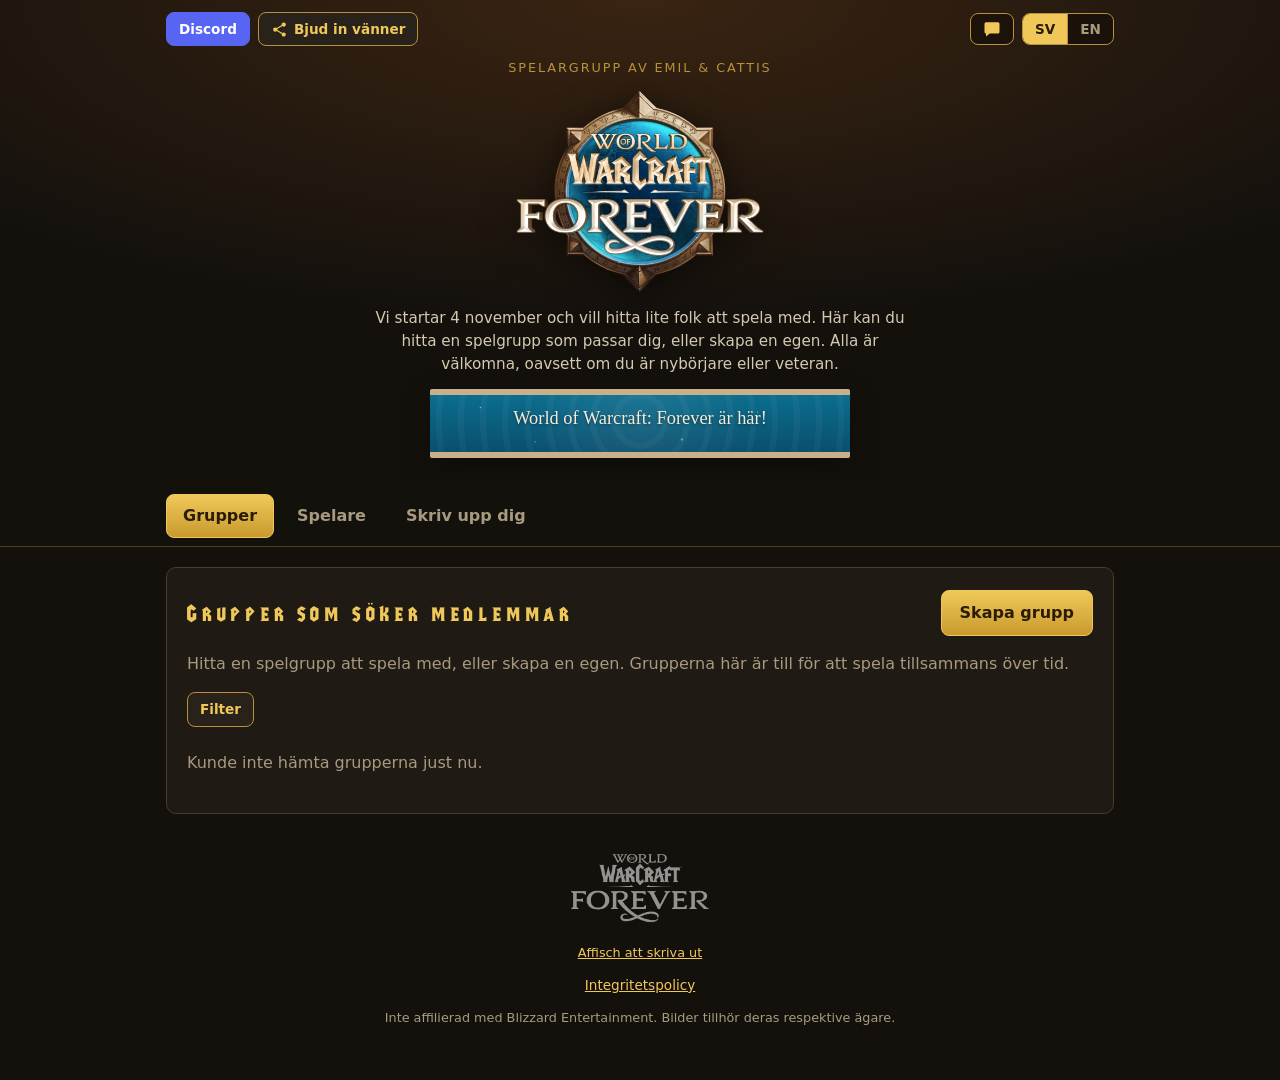
<file: index.html>
<!DOCTYPE html>
<html lang="sv">
<head>
  <meta charset="utf-8">
  <meta name="viewport" content="width=device-width, initial-scale=1">
  <meta http-equiv="Content-Security-Policy" content="default-src 'none'; script-src 'self' https://gc.zgo.at; style-src 'self' 'unsafe-inline'; img-src 'self' data: https://emil-leonardsson-wow.goatcounter.com; font-src 'self'; connect-src 'self' https://kpaolyovfybxedgaigvp.supabase.co https://emil-leonardsson-wow.goatcounter.com; base-uri 'none'; form-action 'self'">
  <title>WoW Forever, spela med oss</title>
  <meta name="description" content="Vi startar 4 november och vill hitta lite folk att spela WoW Forever med. Hitta en spelgrupp eller skapa en egen.">
  <meta name="robots" content="noindex">
  <meta name="theme-color" content="#14110d">
  <link rel="canonical" href="https://wowforever.party/">
  <meta property="og:type" content="website">
  <meta property="og:site_name" content="WoW Forever">
  <meta property="og:url" content="https://wowforever.party/">
  <meta property="og:locale" content="sv_SE">
  <meta property="og:title" content="WoW Forever, spela med oss">
  <meta property="og:description" content="Vi startar 4 november och vill hitta lite folk att spela med. Hitta en spelgrupp eller skapa en egen.">
  <meta property="og:image" content="https://wowforever.party/assets/og-image.jpg">
  <meta property="og:image:type" content="image/jpeg">
  <meta property="og:image:width" content="1200">
  <meta property="og:image:height" content="630">
  <meta property="og:image:alt" content="World of Warcraft Forever">
  <meta name="twitter:card" content="summary_large_image">
  <meta name="twitter:title" content="WoW Forever, spela med oss">
  <meta name="twitter:description" content="Vi startar 4 november och vill hitta lite folk att spela med.">
  <meta name="twitter:image" content="https://wowforever.party/assets/og-image.jpg">
  <link rel="icon" type="image/webp" href="assets/logo-color.webp">
  <link rel="preconnect" href="https://kpaolyovfybxedgaigvp.supabase.co" crossorigin>
  <link rel="stylesheet" href="style.css?v=38">
  <script data-goatcounter="https://emil-leonardsson-wow.goatcounter.com/count"
          async src="//gc.zgo.at/count.js"></script>
</head>
<body>
  <header class="hero">
    <div class="topbar wrap">
      <div class="top-actions">
        <a class="btn small discord" id="discordBtn" href="#" hidden target="_blank" rel="noopener" data-i18n="discordShort">Discord</a>
        <button type="button" class="btn small" id="shareBtn">
          <svg class="fb-icon" viewBox="0 0 24 24" width="17" height="17" aria-hidden="true"><path fill="currentColor" d="M18 16.08c-.76 0-1.44.3-1.96.77L8.91 12.7c.05-.23.09-.46.09-.7s-.04-.47-.09-.7l7.05-4.11c.54.5 1.25.81 2.04.81 1.66 0 3-1.34 3-3s-1.34-3-3-3-3 1.34-3 3c0 .24.04.47.09.7L8.04 9.81C7.5 9.31 6.79 9 6 9c-1.66 0-3 1.34-3 3s1.34 3 3 3c.79 0 1.5-.31 2.04-.81l7.12 4.16c-.05.21-.08.43-.08.65 0 1.61 1.31 2.92 2.92 2.92s2.92-1.31 2.92-2.92-1.31-2.92-2.92-2.92z"/></svg>
          <span data-i18n="shareBtn">Bjud in vänner</span>
        </button>
      </div>
      <div class="top-tools">
        <button type="button" class="btn small ghost fb-btn" id="fbOpen" data-i18n-aria="feedbackBtn" aria-label="Feedback" title="Feedback">
          <svg class="fb-icon" viewBox="0 0 24 24" width="18" height="18" aria-hidden="true"><path fill="currentColor" d="M4 3h16a2 2 0 0 1 2 2v11a2 2 0 0 1-2 2H9l-5 4v-4H4a2 2 0 0 1-2-2V5a2 2 0 0 1 2-2z"/></svg>
          <span class="badge" id="fbBadge" hidden></span>
        </button>
        <div class="lang" role="group" data-i18n-aria="langLabel" aria-label="Språk">
          <button type="button" data-lang="sv" aria-pressed="true">SV</button>
          <button type="button" data-lang="en" aria-pressed="false">EN</button>
        </div>
      </div>
    </div>

    <div class="wrap hero-body">
      <p class="eyebrow" data-i18n="eyebrow">Spelargrupp av Emil &amp; Cattis</p>
      <h1><img class="logo" src="assets/logo-color.webp" alt="World of Warcraft Forever" width="900" height="761"></h1>
      <p class="lead" data-i18n="lead">Vi startar 4 november och vill hitta lite folk att spela med. Här kan du hitta en spelgrupp som passar dig, eller skapa en egen. Alla är välkomna, oavsett om du är nybörjare eller veteran.</p>
      <section class="countdown" id="countdownBox" role="timer" aria-live="off">
        <p class="cd-title" id="cdTitle" hidden></p>
        <div class="cd-grid" id="cdGrid">
          <div class="cd-unit"><b id="cdD">--</b><span data-i18n="cdUnitD">Dagar</span></div>
          <i aria-hidden="true">:</i>
          <div class="cd-unit"><b id="cdH">--</b><span data-i18n="cdUnitH">Tim</span></div>
          <i aria-hidden="true">:</i>
          <div class="cd-unit"><b id="cdM">--</b><span data-i18n="cdUnitM">Min</span></div>
          <i aria-hidden="true">:</i>
          <div class="cd-unit"><b id="cdS">--</b><span data-i18n="cdUnitS">Sek</span></div>
        </div>
      </section>
    </div>
  </header>

  <nav class="tabs" role="tablist" id="tabs">
    <div class="wrap tabs-inner">
      <button type="button" role="tab" class="tab" data-tab-btn="grupper" data-i18n="tabGroups">Grupper</button>
      <button type="button" role="tab" class="tab" data-tab-btn="spelare" data-i18n="tabPlayers">Spelare</button>
      <button type="button" role="tab" class="tab" data-tab-btn="skriv-upp-dig" data-i18n="navSignup">Skriv upp dig</button>
      <button type="button" role="tab" class="tab" data-tab-btn="din-grupp" id="tabMine" hidden><span id="tabMineLabel"></span> <span class="badge-inline" id="myGroupBadge" hidden></span></button>
    </div>
  </nav>

  <main class="wrap">
    <div class="tabpanel" data-tab="grupper" role="tabpanel">
    <section id="groups" class="panel">
      <div class="panel-head">
        <h2 data-i18n="grpTitle">Grupper som söker medlemmar</h2>
        <button type="button" class="btn primary" data-act="new-group" data-i18n="grpCreate">Skapa grupp</button>
      </div>
      <p class="muted" data-i18n="grpIntro"></p>
      <div class="filter-bar">
        <button type="button" class="btn small" id="gFilterToggle" aria-expanded="false" aria-controls="gFilters"><span data-i18n="filterBtn">Filter</span> <span class="badge-inline" id="gFilterCount" hidden></span></button>
        <button type="button" class="linklike" id="gFilterClear" data-i18n="clearFilters" hidden>Rensa filter</button>
      </div>
      <div class="filters" id="gFilters" hidden>
        <label><span data-i18n="fFaction">Fraktion</span><select id="fgFaction"><option value="" data-i18n="all">Alla</option></select></label>
        <label><span data-i18n="fServer">Servertyp</span><select id="fgRuleset"><option value="" data-i18n="all">Alla</option></select></label>
        <label><span data-i18n="gfLanguage">Språk</span><select id="fgLang"><option value="" data-i18n="all">Alla</option></select></label>
        <label><span data-i18n="gfTone">Ton</span><select id="fgTone"><option value="" data-i18n="all">Alla</option></select></label>
        <label><span data-i18n="gfRole">Söker roll</span><select id="fgRole"><option value="" data-i18n="all">Alla</option></select></label>
        <label><span data-i18n="fClass">Klass</span><select id="fgClass"><option value="" data-i18n="all">Alla</option></select></label>
        <label><span data-i18n="fProf">Yrke</span><select id="fgProf"><option value="" data-i18n="all">Alla</option></select></label>
      </div>
      <div id="groupCards" class="gcards" aria-busy="true"><span class="sr-only" role="status" data-i18n="loading">Laddar…</span><div class="skel skel-card"></div><div class="skel skel-card"></div><div class="skel skel-card"></div></div>
      <p class="muted" id="groupsEmpty" hidden></p>
    </section>

    <section id="myApps" class="panel" hidden></section>
    </div>

    <div class="tabpanel" data-tab="spelare" role="tabpanel">
    <section id="summary" class="panel" aria-live="polite" aria-busy="true"><h2 data-i18n="sumTitle">Spelarna just nu</h2><div class="factions"><div class="skel skel-fsum"></div><div class="skel skel-fsum"></div></div></section>

    <section id="roster" class="panel">
      <h2 data-i18n="rosterTitle">Vilka är med</h2>
      <div class="filter-bar">
        <button type="button" class="btn small" id="rFilterToggle" aria-expanded="false" aria-controls="rFilters"><span data-i18n="filterBtn">Filter</span> <span class="badge-inline" id="rFilterCount" hidden></span></button>
        <button type="button" class="linklike" id="rFilterClear" data-i18n="clearFilters" hidden>Rensa filter</button>
      </div>
      <div class="filters" id="rFilters" hidden>
        <label><span data-i18n="fFaction">Fraktion</span>
          <select id="fFaction"><option value="" data-i18n="all">Alla</option><option>Alliance</option><option>Horde</option></select>
        </label>
        <label><span data-i18n="fClass">Klass</span> <select id="fClass"><option value="" data-i18n="all">Alla</option></select></label>
        <label><span data-i18n="fProf">Yrke</span> <select id="fProf"><option value="" data-i18n="all">Alla</option></select></label>
        <label><span data-i18n="fServer">Servertyp</span> <select id="fRuleset"><option value="" data-i18n="all">Alla</option></select></label>
        <label><span data-i18n="fGroup">Grupp</span> <select id="fGroup"><option value="" data-i18n="all">Alla</option></select></label>
      </div>
      <div id="cards" class="cards" aria-busy="true"><span class="sr-only" role="status" data-i18n="loading">Laddar…</span><div class="skel skel-roster"></div><div class="skel skel-roster"></div><div class="skel skel-roster"></div><div class="skel skel-roster"></div></div>
      <p class="muted" id="rosterEmpty" hidden></p>
    </section>
    </div>

    <div class="tabpanel" data-tab="skriv-upp-dig" role="tabpanel">
    <section id="anmalan" class="panel">
      <h2 id="formTitle" data-i18n="formTitle">Skriv upp dig</h2>
      <p class="muted" id="formIntro" data-i18n="formIntro">Ingen inloggning. Fyll i dina karaktärer så syns du i listan. Efteråt får du en privat länk för att ändra dem.</p>

      <div id="editBanner" class="notice" hidden data-i18n="editBanner"></div>

      <form id="regForm" novalidate>
        <div class="field-row">
          <label class="field">
            <span data-i18n="displayName">Ditt namn eller smeknamn</span>
            <input id="displayName" maxlength="40" autocomplete="nickname" required>
          </label>
          <label class="field">
            <span><span data-i18n="contact">Hur når vi dig?</span> <em data-i18n="contactNote">(valfritt, syns bara för oss)</em></span>
            <input id="contact" maxlength="120" data-i18n-ph="contactPh" placeholder="Discord, telefon eller mail">
          </label>
        </div>

        <input class="hp" id="website" name="website" tabindex="-1" autocomplete="off" aria-hidden="true">

        <div id="charEditors"></div>

        <button type="button" class="btn" id="addChar" data-i18n="addChar">+ Lägg till en till karaktär</button>

        <p class="error" id="formError" role="alert" hidden></p>

        <div class="actions">
          <button type="submit" class="btn primary" id="submitBtn" data-i18n="submit">Skicka in</button>
          <button type="button" class="btn danger" id="deleteBtn" hidden data-i18n="deleteMine">Ta bort min registrering</button>
        </div>
        <p class="muted small priv-note" data-i18n-html="privNote"></p>
      </form>

      <div id="success" class="notice success" hidden></div>
    </section>
    </div>

    <div class="tabpanel" data-tab="din-grupp" role="tabpanel">
    <section id="groupForm" class="panel" hidden></section>
    </div>
  </main>

  <footer class="wrap foot">
    <img class="foot-logo" src="assets/logo-white.webp" alt="" width="1000" height="563">
    <p><a class="footlink" href="qr.html" data-i18n="footPoster">Affisch att skriva ut</a></p>
    <p><button type="button" class="linklike footlink" id="privOpen" data-i18n="privLink">Integritetspolicy</button></p>
    <p data-i18n="footer">Inte affilierad med Blizzard Entertainment. Bilder tillhör deras respektive ägare.</p>
  </footer>

  <dialog id="privDialog" class="overlay" aria-labelledby="privTitle">
    <h2 id="privTitle" data-i18n="privTitle">Integritetspolicy</h2>
    <div class="priv" data-i18n-html="privBody"></div>
    <div class="actions"><button type="button" class="btn" id="privClose" data-i18n="close">Stäng</button></div>
  </dialog>

  <dialog id="fbDialog" class="overlay" aria-labelledby="fbTitle">
    <form id="fbForm" method="dialog" novalidate>
      <h2 id="fbTitle" data-i18n="fbTitle">Feedback</h2>
      <p class="muted" data-i18n="fbIntro">Något som är fel eller saknas? Skriv till oss.</p>
      <div id="fbFields">
        <label class="field">
          <span data-i18n="fbMessage">Ditt meddelande</span>
          <textarea id="fbMessage" rows="5" maxlength="2000" required></textarea>
        </label>
        <label class="field">
          <span><span data-i18n="fbContact">Vill du ha svar? Lämna kontaktuppgift</span> <em data-i18n="fbContactNote">(valfritt)</em></span>
          <input id="fbContactInput" maxlength="120">
        </label>
        <input class="hp" id="fbWebsite" tabindex="-1" autocomplete="off" aria-hidden="true">
      </div>
      <p class="error" id="fbError" role="alert" hidden></p>
      <div class="notice success" id="fbDone" hidden></div>
      <div class="actions">
        <button type="submit" class="btn primary" id="fbSend" data-i18n="fbSend">Skicka</button>
        <button type="button" class="btn" id="fbCancel" data-i18n="fbCancel">Avbryt</button>
      </div>
      <p class="muted small priv-note" data-i18n-html="privNote"></p>
    </form>
  </dialog>

  <dialog id="applyDialog" class="overlay" aria-labelledby="applyTitle">
    <form id="applyForm" novalidate>
      <h2 id="applyTitle"></h2>
      <div id="applyBody"></div>
    </form>
  </dialog>

  <dialog id="reportDialog" class="overlay" aria-labelledby="reportTitle">
    <form id="reportForm" novalidate>
      <h2 id="reportTitle" data-i18n="reportTitle">Rapportera gruppen</h2>
      <p class="muted" data-i18n="reportIntro"></p>
      <div id="reportFields">
        <label class="field"><textarea id="reportReason" rows="4" maxlength="1000"></textarea></label>
      </div>
      <p class="error" id="reportError" role="alert" hidden></p>
      <div class="notice success" id="reportDone" hidden></div>
      <div class="actions">
        <button type="submit" class="btn primary" id="reportSend" data-i18n="reportSend">Skicka rapport</button>
        <button type="button" class="btn" id="reportCancel" data-i18n="fbCancel">Avbryt</button>
      </div>
    </form>
  </dialog>

  <script src="i18n.js?v=24"></script>
  <script src="data.js?v=7"></script>
  <script src="tabs.js?v=1"></script>
  <script src="tips.js?v=1"></script>
  <script src="app.js?v=30"></script>
  <script src="groups.js?v=14"></script>
</body>
</html>
</file>
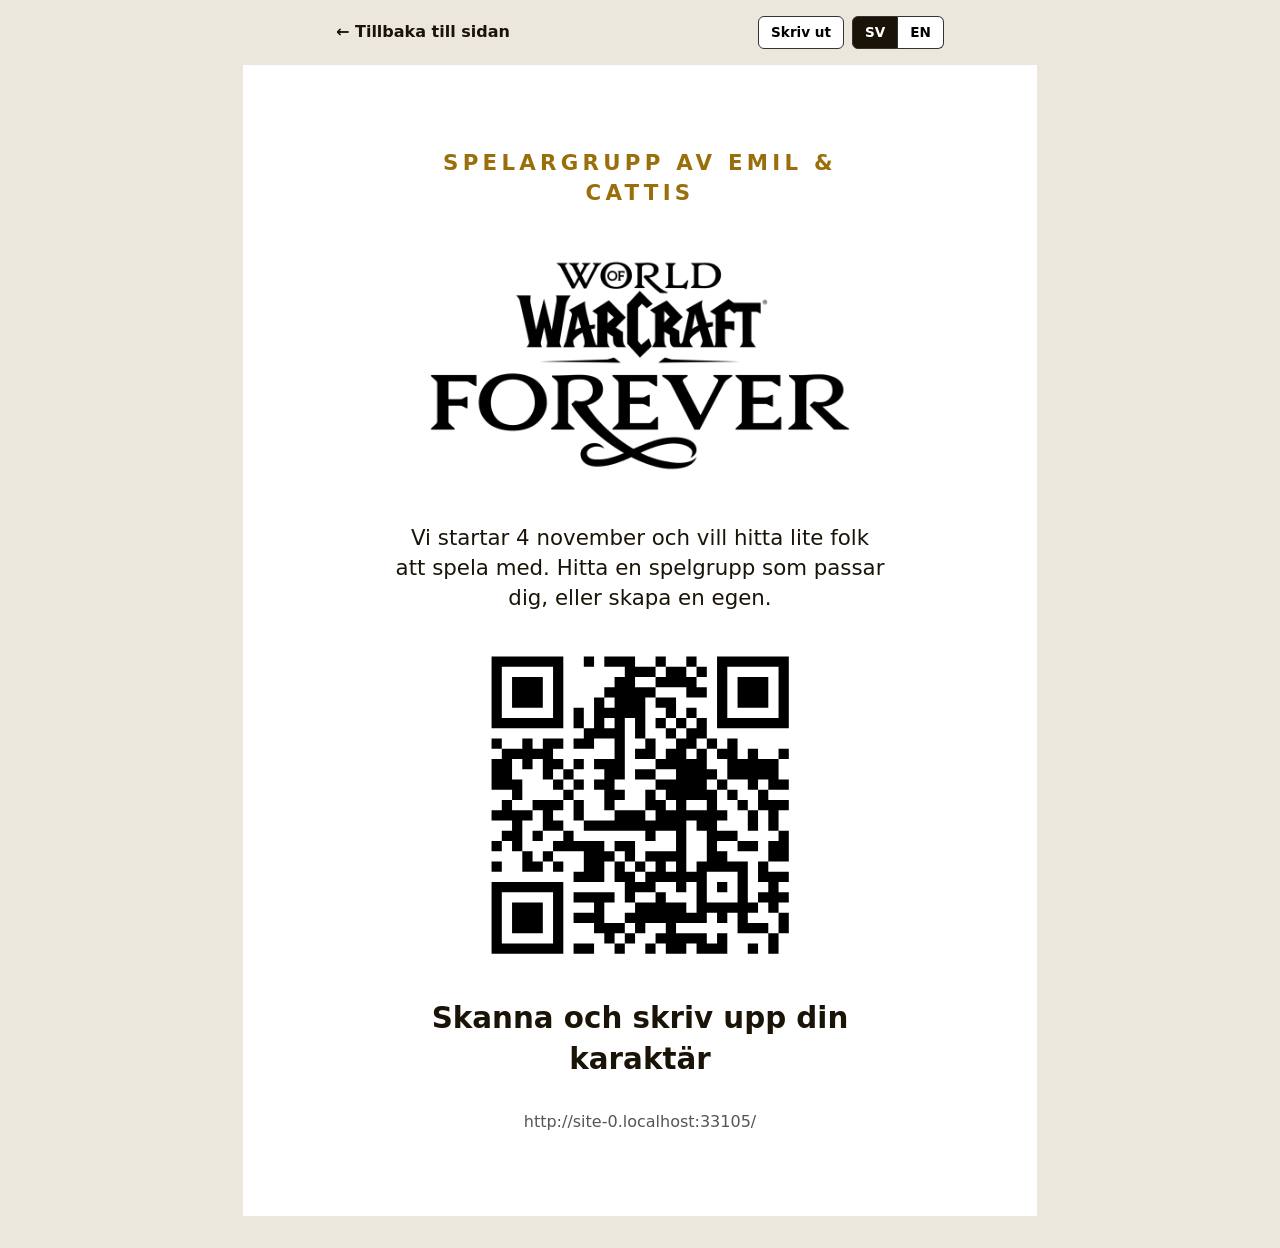
<file: qr.html>
<!DOCTYPE html>
<html lang="sv" data-title-key="qrDocTitle">
<head>
  <meta charset="utf-8">
  <meta name="viewport" content="width=device-width, initial-scale=1">
  <meta http-equiv="Content-Security-Policy" content="default-src 'none'; script-src 'self' https://gc.zgo.at; style-src 'self' 'unsafe-inline'; img-src 'self' data: https://emil-leonardsson-wow.goatcounter.com; font-src 'self'; connect-src 'self' https://kpaolyovfybxedgaigvp.supabase.co https://emil-leonardsson-wow.goatcounter.com; base-uri 'none'; form-action 'self'">
  <title>Dela WoW Forever-gruppen</title>
  <meta name="robots" content="noindex">
  <!-- Affischen ska alltid vara ljus och läsbar: stäng av automatiskt mörkt läge (Chrome/Samsung/Dark Reader). -->
  <meta name="color-scheme" content="only light">
  <meta name="darkreader-lock">
  <link rel="icon" type="image/webp" href="assets/logo-color.webp">
  <script data-goatcounter="https://emil-leonardsson-wow.goatcounter.com/count"
          async src="//gc.zgo.at/count.js"></script>
  <style>
    :root { --gold: #9a6f0b; color-scheme: only light; }
    * { box-sizing: border-box; }
    body { margin: 0; font: 16px/1.4 system-ui, "Segoe UI", sans-serif; background: #ece7dc; color: #1a1408; }
    .tools { max-width: 640px; margin: 0 auto; padding: 16px; display: flex; gap: 8px; flex-wrap: wrap; align-items: end; }
    .tools .row { display: flex; width: 100%; justify-content: space-between; align-items: center; gap: 8px; }
    .tools a.back { color: #1a1408; font-weight: 600; text-decoration: none; }
    .tools label { flex: 1 1 320px; display: flex; flex-direction: column; gap: 4px; font-size: .9rem; }
    .tools input { padding: 10px; font: inherit; border: 1px solid #999; border-radius: 6px; background: #fff; }
    .tools button, .lang button { padding: 10px 16px; font: inherit; font-weight: 600; cursor: pointer; border: 1px solid #333; border-radius: 6px; background: #fff; }
    .right { display: flex; align-items: center; gap: 8px; }
    .tools .printbtn { padding: 6px 12px; font-size: .85rem; }
    .lang { display: inline-flex; }
    .lang button { padding: 6px 12px; border-radius: 0; font-size: .85rem; }
    .lang button:first-child { border-radius: 6px 0 0 6px; }
    .lang button:last-child { border-radius: 0 6px 6px 0; border-left: 0; }
    .lang button[aria-pressed="true"] { background: #1a1408; color: #fff; }
    [hidden] { display: none !important; }
    .poster {
      width: 210mm; min-height: 297mm; max-width: 100%; margin: 0 auto 32px; background: #fff;
      padding: 22mm 18mm; text-align: center; display: flex; flex-direction: column; align-items: center; justify-content: center; gap: 8mm;
    }
    .poster .eyebrow { letter-spacing: .2em; text-transform: uppercase; color: var(--gold); font-weight: 700; margin: 0; }
    .poster .logo { width: 120mm; max-width: 100%; height: auto; }
    .poster p { margin: 0; font-size: 16pt; max-width: 130mm; }
    #qr { background: #fff; padding: 3mm; border-radius: 3mm; line-height: 0; }
    #qr svg { width: 80mm; height: 80mm; display: block; forced-color-adjust: none; filter: none; }
    .cta { font-size: 22pt !important; font-weight: 700; }
    .url { font-size: 12pt !important; color: #555; word-break: break-all; }
    @media (max-width: 700px) { .poster { padding: 16px; min-height: 0; } .cta { font-size: 18pt !important; } }
    @media print {
      html, body { margin: 0; padding: 0; background: #fff; height: auto; }
      .tools { display: none !important; }
      /* Exakt A4 (297 mm) minus en liten marginal, så att inget spiller över på en andra sida. */
      .poster { margin: 0; width: 210mm; height: 296mm; min-height: 0; max-width: none; padding: 18mm 16mm; overflow: hidden; break-after: avoid; page-break-after: avoid; break-inside: avoid; }
      @page { size: A4; margin: 0; }
    }
  </style>
</head>
<body>
  <div class="tools">
    <div class="row">
      <a class="back" href="./" data-i18n="qrBack">← Tillbaka till sidan</a>
      <div class="right">
        <button type="button" id="print" class="printbtn" data-i18n="qrPrint">Skriv ut</button>
        <div class="lang" role="group" data-i18n-aria="langLabel" aria-label="Språk">
          <button type="button" data-lang="sv" aria-pressed="true">SV</button>
          <button type="button" data-lang="en" aria-pressed="false">EN</button>
        </div>
      </div>
    </div>
  </div>

  <main class="poster">
    <p class="eyebrow" data-i18n="eyebrow">Spelargrupp av Emil &amp; Cattis</p>
    <img class="logo" src="assets/logo-black.webp" alt="World of Warcraft Forever" width="1000" height="563">
    <p data-i18n="qrPitch">Vi startar 4 november och vill hitta lite folk att spela med. Hitta en spelgrupp som passar dig, eller skapa en egen.</p>
    <div id="qr" role="img" aria-label="QR"></div>
    <p class="cta" data-i18n="qrCta">Skanna och skriv upp din karaktär</p>
    <p class="url" id="urlText"></p>
  </main>

  <script src="i18n.js?v=24"></script>
  <script src="assets/qrcode.js"></script>
  <script src="qr.js"></script>
</body>
</html>
</file>
<file: style.css>
:root {
  --bg: #14110d;
  --panel: #1f1a13;
  --panel-2: #29221a;
  --line: #4a3d28;
  --text: #ece3d0;
  --muted: #a89a7e;
  --gold: #f0c85a;
  --gold-dim: #b8923a;
  --alliance: #3b6fd4;
  --horde: #c0392b;
  --danger: #d0574a;
  --ok: #58b36a;
  --radius: 10px;
}

* { box-sizing: border-box; }
html { scroll-behavior: smooth; }
@font-face {
  font-family: "Warcraft";
  src: url("assets/fonts/warcraft-sv.otf") format("opentype");
  font-display: swap;
}

body {
  margin: 0;
  background: var(--bg);
  color: var(--text);
  font: 16px/1.5 system-ui, -apple-system, "Segoe UI", Roboto, sans-serif;
}

.wrap { width: 100%; max-width: 980px; margin: 0 auto; padding: 0 16px; }

.hero { position: relative; padding: 0 0 18px; text-align: center; background: radial-gradient(900px 320px at 50% 0, #3a2412 0%, var(--bg) 100%); }
.eyebrow { color: var(--gold-dim); text-transform: uppercase; letter-spacing: .15em; font-size: .8rem; margin: 0 0 6px; }
h1, h2, h3, h4, legend { font-family: "Warcraft", Georgia, "Times New Roman", serif; font-weight: 400; letter-spacing: .03em; }
h1 { margin: 0; line-height: 1; }
.logo { display: block; width: min(250px, 62vw); height: auto; margin: 8px auto 4px; filter: drop-shadow(0 6px 18px rgba(0,0,0,.55)); }
.lead { max-width: 560px; margin: 16px auto 20px; color: #d4c9b1; }

.chips { display: flex; flex-wrap: wrap; justify-content: center; gap: 10px; margin-bottom: 20px; }
.chip { padding: 6px 14px; border: 1px solid var(--line); border-radius: 999px; background: var(--panel); font-size: .9rem; color: var(--gold); }

.btn {
  display: inline-block; cursor: pointer; text-decoration: none;
  padding: 10px 18px; border-radius: 8px; border: 1px solid var(--gold-dim);
  background: var(--panel-2); color: var(--gold); font: inherit; font-weight: 600;
}
.btn:hover { background: #352b1e; }
.btn.primary { background: linear-gradient(#f0c85a, #c99a2e); color: #2a1c05; border-color: #f0c85a; }
.btn.primary:hover { filter: brightness(1.08); background: linear-gradient(#f0c85a, #c99a2e); }
.btn.discord { background: #5865f2; border-color: #5865f2; color: #fff; }
.btn.danger { border-color: var(--danger); color: var(--danger); background: transparent; }
.btn.small { padding: 6px 12px; font-size: .85rem; }
.btn:disabled { opacity: .6; cursor: default; }
.btn[hidden], [hidden] { display: none !important; }

.panel { background: var(--panel); border: 1px solid var(--line); border-radius: var(--radius); padding: 22px 20px; margin: 20px 0; }
h2 { margin: 0 0 8px; color: var(--gold); font-size: 1.7rem; }
.muted { color: var(--muted); }
.small { font-size: .85rem; }

.field { display: flex; flex-direction: column; gap: 4px; margin-bottom: 14px; flex: 1 1 200px; }
.field span { font-size: .9rem; color: #d4c9b1; }
.field em, .group-label em { color: var(--muted); font-style: normal; font-size: .8rem; }
.field-row { display: flex; flex-wrap: wrap; gap: 0 14px; }
input, select {
  width: 100%; padding: 10px 12px; font: inherit; color: var(--text);
  background: #120f0a; border: 1px solid var(--line); border-radius: 8px;
}
input:focus, select:focus, button:focus-visible { outline: 2px solid var(--gold); outline-offset: 1px; }
.hp { position: absolute; left: -9999px; width: 1px; height: 1px; opacity: 0; }

fieldset.char { border: 1px solid var(--line); border-radius: var(--radius); padding: 14px 14px 16px; margin: 0 0 16px; background: var(--panel-2); min-width: 0; }
legend { color: var(--gold); padding: 0 8px; font-size: 1.05rem; }
.group-label { margin: 6px 0 8px; font-size: .9rem; color: #d4c9b1; font-weight: 600; }

.picks { display: flex; flex-wrap: wrap; gap: 8px; }
.pick {
  display: flex; flex-direction: column; align-items: center; gap: 4px;
  padding: 6px 4px; min-width: 64px; border-radius: 8px; cursor: pointer;
  background: rgba(0,0,0,.25); border: 2px solid transparent; color: var(--text); font: inherit; font-size: .75rem;
}
.pick:hover:not(:disabled) { border-color: var(--gold-dim); }
.pick.on { border-color: var(--gold); background: rgba(240,200,90,.12); }
.pick:disabled { opacity: .28; cursor: not-allowed; }
.picks.classes, .picks.rulesets { display: grid; gap: 6px; }
.picks.classes { grid-template-columns: repeat(9, minmax(0, 52px)); }
.picks.rulesets { grid-template-columns: repeat(4, minmax(0, 68px)); gap: 10px; }
.opt { display: flex; flex-direction: column; justify-content: flex-end; gap: 4px; min-width: 0; }
.opt .lbl { text-align: center; font-size: .78rem; line-height: 1.15; color: #d4c9b1; }
.opt .lbl small { display: block; font-size: .62rem; color: var(--muted); }
.opt.off .lbl { opacity: .45; }
.opt .pick { width: 100%; aspect-ratio: 1; min-width: 0; padding: 0; overflow: hidden; }
.picks.classes, .picks.rulesets { margin-bottom: 14px; }
.opt .pick .sprite { width: 100%; height: 100%; max-width: none; aspect-ratio: auto; }

.sprite { display: inline-block; flex: none; background-repeat: no-repeat; border-radius: 6px; border: 1px solid rgba(0,0,0,.6); }
.sprite.ph { background: #000; }
.sprite.inline { vertical-align: middle; border-radius: 4px; }

.secondary { display: flex; flex-wrap: wrap; gap: 14px; margin-bottom: 12px; }
.tick { display: flex; gap: 6px; align-items: center; font-size: .9rem; }
.tick input { width: auto; }

.actions { display: flex; flex-wrap: wrap; gap: 10px; margin-top: 16px; }
.error { color: var(--danger); font-weight: 600; margin: 14px 0 0; }
.notice { padding: 12px 14px; border-radius: 8px; border: 1px solid var(--gold-dim); background: rgba(240,200,90,.08); margin: 12px 0; }
.notice.success { border-color: var(--ok); background: rgba(88,179,106,.1); }
.linkbox { display: flex; gap: 8px; margin: 8px 0; }

.filters { display: flex; flex-wrap: wrap; gap: 10px 14px; margin: 12px 0 16px; }
.filters label { display: flex; flex-direction: column; gap: 4px; font-size: .85rem; color: #d4c9b1; flex: 1 1 130px; }

.cards { display: grid; grid-template-columns: repeat(auto-fill, minmax(280px, 1fr)); gap: 12px; }
.card { display: flex; gap: 12px; padding: 12px; border-radius: var(--radius); background: var(--panel-2); border: 1px solid var(--line); border-left-width: 4px; }
.card.alliance { border-left-color: var(--alliance); }
.card.horde { border-left-color: var(--horde); }
.card .portrait { border-radius: 8px; }
.card h3 { margin: 0; font-size: 1.1rem; color: var(--gold); }
.card p { margin: 2px 0; }
.card .sub { font-size: .9rem; }
.card .owner { font-size: .8rem; color: var(--muted); }
.tag { display: inline-block; padding: 1px 8px; margin: 2px 4px 2px 0; border-radius: 999px; background: #120f0a; border: 1px solid var(--line); font-size: .78rem; }
.tag.dim { color: var(--muted); }
.tag.warn { border-color: var(--danger); color: var(--danger); }

.classcount { display: grid; grid-template-columns: repeat(auto-fill, minmax(84px, 1fr)); gap: 8px; margin: 12px 0; }
.cc { display: grid; grid-template-columns: auto 1fr; grid-template-rows: auto auto; column-gap: 8px; align-items: center; padding: 6px 8px; background: var(--panel-2); border: 1px solid var(--line); border-radius: 8px; }
.cc .sprite { grid-row: span 2; }
.cc b { color: var(--gold); font-size: 1.05rem; line-height: 1; }
.cc span:last-child { font-size: .7rem; color: var(--muted); }
.cc.zero { opacity: .45; }

.foot { text-align: center; color: var(--muted); font-size: .8rem; padding: 12px 16px 40px; }

@media (max-width: 560px) {
  fieldset.char { padding: 12px 8px 14px; }
  .picks.classes { gap: 3px; }
  .picks.classes .opt .lbl { display: none; }
  .picks.rulesets { gap: 6px; }
  .picks.rulesets .lbl { font-size: .68rem; }
  .panel { padding: 18px 14px; }
}
.picked { color: var(--gold); }

.factions { display: grid; grid-template-columns: 1fr 1fr; gap: 14px; margin-top: 12px; }
.fsum { border-radius: var(--radius); padding: 12px; min-width: 0; }
.fsum h3 { margin: 0 0 4px; font-size: 1.3rem; letter-spacing: .06em; }
.fsum.alliance { background: linear-gradient(#152444, #101a30); border: 1px solid #2c4a8a; }
.fsum.alliance h3 { color: #8fb1f2; }
.fsum.horde { background: linear-gradient(#3d1613, #2a0f0d); border: 1px solid #7d2a22; }
.fsum.horde h3 { color: #ee8a7d; }
.fsum .classcount { grid-template-columns: repeat(auto-fill, minmax(96px, 1fr)); }
.fsum .cc { background: rgba(0,0,0,.25); }
@media (max-width: 700px) {
  .factions { grid-template-columns: 1fr; }
}

.profcount { display: grid; grid-template-columns: repeat(auto-fill, minmax(140px, 1fr)); gap: 8px; margin: 10px 0; }
.pc { display: flex; align-items: center; gap: 8px; padding: 6px 10px; background: rgba(0,0,0,.25); border: 1px solid var(--line); border-radius: 8px; min-width: 0; }
.pc b { color: var(--gold); font-size: 1.05rem; line-height: 1; }
.pc span { font-size: .75rem; color: #d4c9b1; overflow: hidden; text-overflow: ellipsis; white-space: nowrap; }
.pc.zero { opacity: .45; }
.profcount.sec .pc { background: transparent; }

.topbar { display: flex; flex-wrap: wrap; align-items: center; justify-content: space-between; gap: 8px 10px; padding-top: 12px; padding-bottom: 4px; }
.top-actions, .top-tools { display: flex; align-items: center; gap: 8px; }
.top-actions .btn { display: inline-flex; align-items: center; gap: 6px; }
.footlink { color: var(--gold); }
.hero-body { padding-top: 8px; }
.btn.ghost { background: rgba(0,0,0,.35); }
.lang { display: inline-flex; border: 1px solid var(--gold-dim); border-radius: 8px; overflow: hidden; }
.lang button { padding: 5px 12px; font: inherit; font-size: .85rem; font-weight: 700; cursor: pointer; border: 0; background: rgba(0,0,0,.35); color: var(--muted); }
.lang button + button { border-left: 1px solid var(--gold-dim); }
.lang button[aria-pressed="true"] { background: var(--gold); color: #2a1c05; }

.race-group { border-radius: 8px; padding: 8px 10px 4px; margin-bottom: 10px; }
.race-group h4 { margin: 0 0 6px; font-size: 1rem; letter-spacing: .08em; }
.race-group.alliance { background: linear-gradient(#152444, #101a30); border: 1px solid #2c4a8a; }
.race-group.alliance h4 { color: #8fb1f2; }
.race-group.horde { background: linear-gradient(#3d1613, #2a0f0d); border: 1px solid #7d2a22; }
.race-group.horde h4 { color: #ee8a7d; }
.picks.races-row { display: grid; grid-template-columns: repeat(5, minmax(0, 76px)); gap: 10px; margin-bottom: 8px; }
.picks.genders { display: grid; grid-template-columns: repeat(2, minmax(0, 46px)); gap: 10px; margin-bottom: 14px; }
@media (max-width: 560px) {
  .picks.races-row { gap: 6px; }
  .race-group { padding: 8px 6px 2px; }
  .opt .lbl { font-size: .68rem; }
}

textarea { width: 100%; padding: 10px 12px; font: inherit; color: var(--text); background: #120f0a; border: 1px solid var(--line); border-radius: 8px; resize: vertical; }
textarea:focus { outline: 2px solid var(--gold); outline-offset: 1px; }
dialog.overlay { width: min(520px, calc(100vw - 32px)); padding: 22px 20px; border: 1px solid var(--gold-dim); border-radius: var(--radius); background: var(--panel); color: var(--text); box-shadow: 0 20px 60px rgba(0,0,0,.6); }
dialog.overlay::backdrop { background: rgba(0,0,0,.65); }

.foot-logo { display: block; width: 150px; height: auto; margin: 0 auto 10px; opacity: .55; }

.fb-btn { position: relative; display: inline-flex; align-items: center; gap: 6px; }
.fb-icon { flex: none; }
.badge { position: absolute; top: -10px; right: -10px; min-width: 22px; height: 22px; padding: 0 5px; display: flex; align-items: center; justify-content: center; border-radius: 999px; background: var(--danger); color: #fff; font-size: .72rem; font-weight: 700; line-height: 1; border: 2px solid var(--bg); box-sizing: border-box; }
.tag .sprite.inline { width: 16px; height: 16px; vertical-align: -3px; }


.race-groups { display: grid; grid-template-columns: 1fr 1fr; gap: 10px; margin-bottom: 10px; }
.race-groups .race-group { margin-bottom: 0; min-width: 0; }
@media (max-width: 760px) {
  .race-groups { grid-template-columns: 1fr; }
}

/* ---------- Spelgrupper ---------- */
.panel-head { display: flex; flex-wrap: wrap; align-items: center; justify-content: space-between; gap: 10px; }
.panel-head h2 { margin: 0; }
.gcards { display: grid; grid-template-columns: repeat(auto-fill, minmax(300px, 1fr)); gap: 12px; }
.gcard { display: flex; flex-direction: column; gap: 8px; padding: 14px; border-radius: var(--radius); background: var(--panel-2); border: 1px solid var(--line); border-top-width: 4px; }
.gcard.alliance { border-top-color: var(--alliance); }
.gcard.horde { border-top-color: var(--horde); }
.gcard.any { border-top-color: var(--gold-dim); }
.gcard header { display: flex; align-items: flex-start; justify-content: space-between; gap: 8px; }
.gcard h3 { margin: 0; font-size: 1.15rem; color: var(--gold); }
.fchip { flex: none; padding: 1px 10px; border-radius: 999px; font-size: .75rem; border: 1px solid var(--line); }
.fchip.alliance { border-color: #2c4a8a; color: #8fb1f2; background: #101a30; }
.fchip.horde { border-color: #7d2a22; color: #ee8a7d; background: #2a0f0d; }
.fchip.any { color: var(--gold); }
.gcard p { margin: 0; }
.gmeta .tag { margin: 0 4px 4px 0; }
.gplay { font-size: .85rem; color: var(--muted); }
.gdesc { white-space: pre-line; overflow-wrap: anywhere; font-size: .92rem; color: #d4c9b1; }
.glooking { display: flex; flex-wrap: wrap; align-items: center; gap: 6px; font-size: .9rem; }
.glooking b { color: var(--muted); font-weight: 600; margin-right: 2px; }
.lk .sprite { vertical-align: middle; }
.gcard footer { display: flex; align-items: center; justify-content: space-between; gap: 8px; margin-top: auto; padding-top: 4px; }
.linklike { background: none; border: 0; padding: 0; color: var(--muted); font: inherit; font-size: .8rem; text-decoration: underline; cursor: pointer; }
.linklike:hover { color: var(--danger); }

.seg { display: inline-flex; flex-wrap: wrap; border: 1px solid var(--gold-dim); border-radius: 8px; overflow: hidden; align-self: flex-start; margin-bottom: 12px; }
.field .seg { margin-bottom: 0; }
.seg button { padding: 8px 14px; font: inherit; font-size: .9rem; cursor: pointer; border: 0; background: #120f0a; color: var(--muted); }
.seg button + button { border-left: 1px solid var(--gold-dim); }
.seg button[aria-pressed="true"] { background: var(--gold); color: #2a1c05; font-weight: 700; }
.chipbtn { padding: 6px 14px; border-radius: 999px; font: inherit; font-size: .9rem; cursor: pointer; border: 1px solid var(--line); background: #120f0a; color: var(--text); }
.chipbtn[aria-pressed="true"] { border-color: var(--gold); background: rgba(240,200,90,.15); color: var(--gold); }
.field.narrow { flex: 0 1 130px; }

.badge-inline { display: inline-flex; align-items: center; justify-content: center; min-width: 22px; height: 22px; padding: 0 6px; border-radius: 999px; background: var(--danger); color: #fff; font-size: .75rem; font-weight: 700; line-height: 1; }

.reqs { margin: 12px 0 18px; }
.reqs h3 { margin: 0 0 8px; color: var(--gold); }
.req { padding: 12px; margin-bottom: 10px; border-radius: var(--radius); background: var(--panel-2); border: 1px solid var(--line); }
.req.pending { border-color: var(--gold-dim); }
.req.declined { opacity: .6; }
.req header { display: flex; align-items: center; justify-content: space-between; gap: 8px; margin-bottom: 6px; }
.reqchars { list-style: none; margin: 0 0 6px; padding: 0; display: grid; gap: 6px; }
.reqchars li { display: flex; align-items: center; gap: 8px; font-size: .9rem; }
.reqcontact { margin: 6px 0; padding: 6px 10px; border-radius: 6px; background: rgba(88,179,106,.12); border: 1px solid var(--ok); }
.req .actions { margin-top: 8px; }

.apchars { display: grid; gap: 6px; margin-bottom: 12px; }
.apchar { padding: 6px 8px; border: 1px solid var(--line); border-radius: 8px; background: var(--panel-2); }
.apchar.off { opacity: .5; }
.apchar em { font-style: normal; color: var(--muted); font-size: .8rem; }
#applyDialog, #reportDialog { max-height: calc(100vh - 32px); overflow: auto; }

/* ---------- Flikar ---------- */
.hero .lead { margin: 10px auto 14px; font-size: .95rem; }
.hero .chips { margin-bottom: 8px; }
.tabs { position: sticky; top: 0; z-index: 20; background: rgba(20,17,13,.94); backdrop-filter: blur(6px); border-bottom: 1px solid var(--line); }
.tabs-inner { display: flex; gap: 6px; padding-top: 8px; padding-bottom: 8px; overflow-x: auto; scrollbar-width: none; }
.tabs-inner::-webkit-scrollbar { display: none; }
.tab { flex: none; display: inline-flex; align-items: center; gap: 6px; padding: 9px 16px; border-radius: 8px; border: 1px solid transparent; background: transparent; color: var(--muted); font: inherit; font-weight: 600; cursor: pointer; white-space: nowrap; }
.tab:hover { color: var(--text); background: rgba(255,255,255,.05); }
.tab.active { color: #2a1c05; background: linear-gradient(#f0c85a, #c99a2e); border-color: #f0c85a; }
.tab[hidden] { display: none; }
.tab .badge-inline { box-shadow: 0 0 0 2px rgba(20,17,13,.9); }
.tabpanel { display: none; }
.tabpanel.active { display: block; }

.filter-bar { margin: 12px 0 8px; }

/* ---------- Medlemmar ---------- */
.gmembers { font-size: .9rem; }
.gmembers summary { cursor: pointer; color: var(--muted); font-weight: 600; margin-bottom: 4px; }
.gmembers ul, .mlist { list-style: none; margin: 4px 0 0; padding: 0; display: grid; gap: 6px; }
.gmembers li { display: flex; flex-wrap: wrap; align-items: center; gap: 4px 10px; }
.mchar { display: inline-flex; align-items: center; gap: 4px; padding: 1px 8px 1px 2px; border-radius: 999px; background: #120f0a; border: 1px solid var(--line); font-size: .82rem; }
.mchar .sprite { border-radius: 50%; }
.mrow { display: flex; align-items: center; justify-content: space-between; gap: 8px; padding: 6px 8px; border: 1px solid var(--line); border-radius: 8px; background: var(--panel-2); }
.mrow > span { display: flex; flex-wrap: wrap; align-items: center; gap: 4px 10px; }

.cgroups { margin: 2px 0; }
.tag.grp { border-color: var(--gold-dim); color: var(--gold); }

/* Ihopfällda behandlade ansökningar */
.req-history { margin-top: 10px; }
.req-history > summary { cursor: pointer; color: var(--muted); font-weight: 600; padding: 6px 0; }
.reqrow { border: 1px solid var(--line); border-radius: 8px; background: var(--panel-2); margin: 6px 0; }
.reqrow > summary { cursor: pointer; padding: 8px 10px; display: flex; flex-wrap: wrap; align-items: center; gap: 4px 8px; list-style: none; }
.reqrow > summary::-webkit-details-marker { display: none; }
.reqrow > summary::before { content: '\25B8'; color: var(--muted); }
.reqrow[open] > summary::before { content: '\25BE'; }
.reqrow.declined { opacity: .65; }
.reqbody { padding: 0 10px 10px; }

/* Tryck-för-att-visa */
.tip { position: fixed; z-index: 100; max-width: min(260px, calc(100vw - 16px)); padding: 8px 12px; border-radius: 8px; background: #120f0a; color: var(--text); border: 1px solid var(--gold); box-shadow: 0 6px 20px rgba(0,0,0,.6); font-size: .85rem; line-height: 1.35; pointer-events: none; }
@media (hover: none) { .opt.off .pick:disabled { pointer-events: none; } }

/* ---------- Nedräkning i Blizzards stil ---------- */
.countdown {
  max-width: 420px; margin: 10px auto 10px; padding: 12px 12px 10px; text-align: center;
  border-top: 6px solid #c9b08a; border-bottom: 6px solid #c9b08a; border-radius: 2px;
  background:
    radial-gradient(2px 2px at 12% 22%, rgba(140,220,255,.8), transparent 60%),
    radial-gradient(2px 2px at 78% 30%, rgba(140,220,255,.7), transparent 60%),
    radial-gradient(3px 3px at 60% 78%, rgba(120,230,220,.75), transparent 60%),
    radial-gradient(2px 2px at 25% 82%, rgba(140,220,255,.6), transparent 60%),
    radial-gradient(circle at 50% 40%, rgba(255,255,255,.07) 0, transparent 55%),
    repeating-radial-gradient(circle at 50% 45%, rgba(255,255,255,.035) 0 6px, transparent 6px 22px),
    linear-gradient(#0b6d8e, #0a4f6d);
  box-shadow: 0 10px 30px rgba(0,0,0,.35);
}
.cd-title { margin: 0 0 12px; font: 400 clamp(.95rem, 3.8vw, 1.15rem)/1.25 "Palatino Linotype", Palatino, "Book Antiqua", Georgia, serif; color: #f4ecd8; text-shadow: 0 1px 3px rgba(0,0,0,.4); }
.cd-grid { display: flex; align-items: flex-start; justify-content: center; gap: clamp(4px, 2vw, 14px); }
.cd-unit { display: flex; flex-direction: column; align-items: center; min-width: 2.6ch; }
.cd-unit b { font: 400 clamp(1.7rem, 7.5vw, 2.3rem)/1 "Palatino Linotype", Palatino, "Book Antiqua", Georgia, serif; font-variant-numeric: lining-nums tabular-nums; color: #fff; text-shadow: 0 2px 6px rgba(0,0,0,.35); }
.cd-unit span { margin-top: 4px; font-size: clamp(.6rem, 2.2vw, .75rem); letter-spacing: .04em; text-transform: uppercase; color: #eadfc6; }
.cd-grid i { font: 400 clamp(1.1rem, 4.6vw, 1.5rem)/1.5 Georgia, serif; font-style: normal; color: #f4ecd8; opacity: .85; }
.top-tools { margin-left: auto; }
@media (max-width: 420px) {
  .topbar { gap: 6px 6px; }
  .top-actions, .top-tools { gap: 6px; }
  .topbar .btn.small { padding: 6px 9px; font-size: .82rem; }
  .topbar .lang button { padding: 5px 9px; font-size: .8rem; }
  .topbar .fb-btn { padding: 6px 8px; }
}

.priv p { margin: 0 0 10px; font-size: .92rem; }
.priv b { color: var(--gold); }
#privDialog { max-height: calc(100vh - 32px); overflow: auto; }
.footlink.linklike { color: var(--gold); font-size: .85rem; }

.priv h3 { margin: 16px 0 6px; font-size: 1rem; color: var(--gold); }
.priv ul { margin: 0 0 10px; padding-left: 1.2rem; font-size: .92rem; }
.priv li { margin-bottom: 6px; }
.priv .upd { color: var(--muted); font-size: .82rem; }
.priv-note { margin: 10px 0 0; }
#privDialog { width: min(640px, calc(100vw - 32px)); }

/* ---------- Laddningsindikator (skelett) ---------- */
.skel { border: 1px solid var(--line); border-radius: var(--radius); background: linear-gradient(90deg, var(--panel-2) 25%, #3a2f20 40%, var(--panel-2) 60%); background-size: 300% 100%; animation: shimmer 1.4s ease-in-out infinite; }
.skel-card { min-height: 190px; }
.skel-roster { min-height: 96px; }
.skel-fsum { min-height: 240px; }
@keyframes shimmer { 0% { background-position: 100% 50%; } 100% { background-position: 0 50%; } }
@media (prefers-reduced-motion: reduce) { .skel { animation: none; } }
.sr-only { position: absolute; width: 1px; height: 1px; margin: -1px; padding: 0; overflow: hidden; clip: rect(0 0 0 0); white-space: nowrap; border: 0; }

.filter-bar { display: flex; align-items: center; gap: 12px; flex-wrap: wrap; }
</file>
